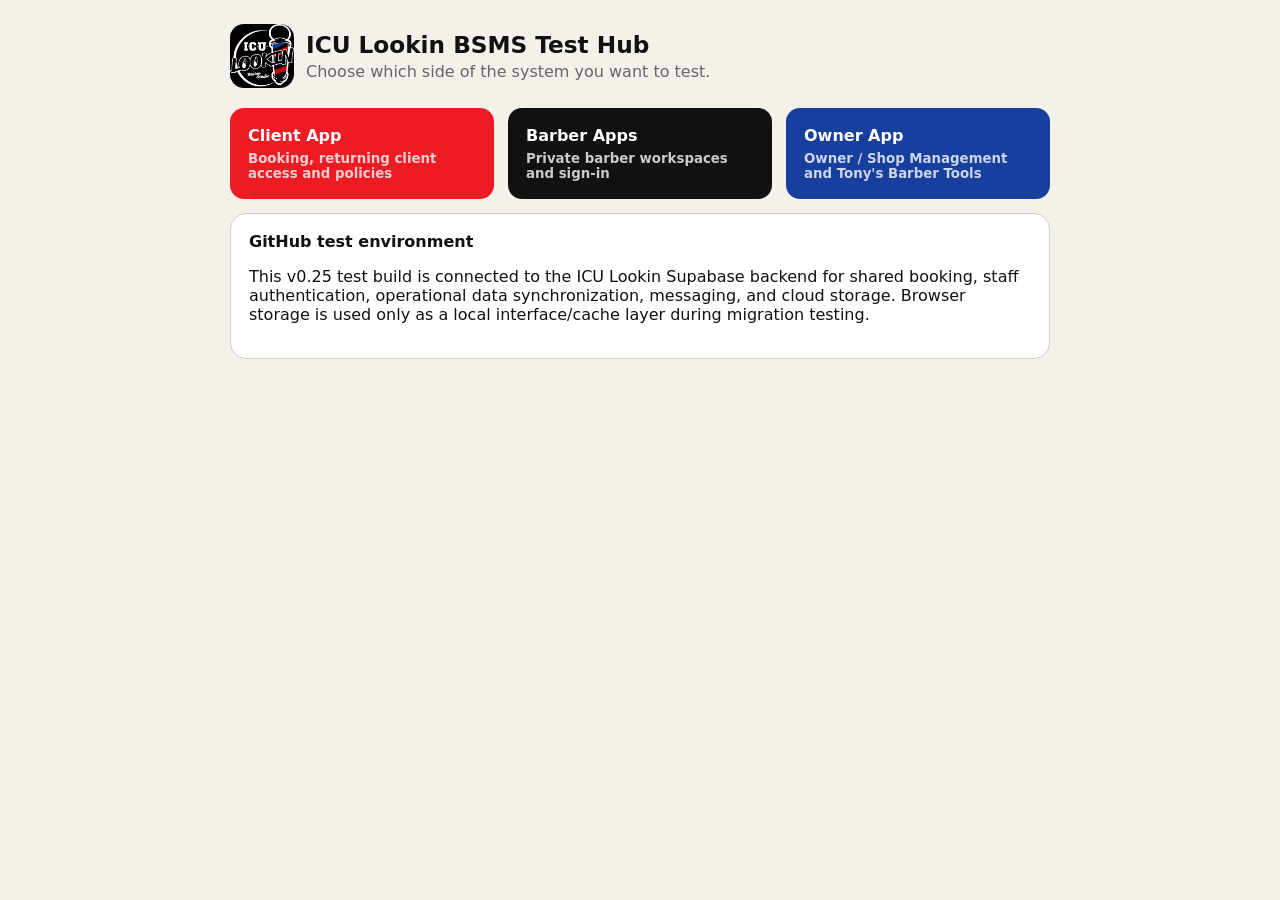
<file: index.html>
<!doctype html><html lang="en"><head><meta charset="utf-8"><meta name="viewport" content="width=device-width,initial-scale=1,viewport-fit=cover"><title>ICU Lookin BSMS Test Hub</title><link rel="icon" href="assets/icons/customer.png"><style>:root{--red:#ed1c24;--blue:#173f9e;--ink:#111;--bg:#f4f1eb;--panel:#fff;--line:#d5cec2}*{box-sizing:border-box}body{margin:0;padding:24px;font-family:system-ui,-apple-system,"Segoe UI",sans-serif;background:var(--bg);color:var(--ink)}main{max-width:820px;margin:auto}.brand{display:flex;gap:12px;align-items:center;margin-bottom:20px}.brand img{width:64px;height:64px;border-radius:14px;object-fit:cover}.brand h1{margin:0;font-size:1.45rem}.brand p{margin:.3rem 0 0;color:#666}.grid{display:grid;grid-template-columns:repeat(3,minmax(0,1fr));gap:14px}.card,.button,button{display:block;width:100%;padding:18px;border:0;border-radius:14px;background:#111;color:#fff;text-decoration:none;font-weight:900;font-size:16px;cursor:pointer;text-align:left}.card small{display:block;font-weight:600;opacity:.78;margin-top:.35rem}.client{background:var(--red)}.barber{background:#111}.owner{background:var(--blue)}.secondary{background:#555}.danger{background:#851b1b}.panel{background:#fff;border:1px solid var(--line);border-radius:16px;padding:18px;margin:14px 0}.actions{display:flex;gap:10px;flex-wrap:wrap}.actions>*{width:auto}dialog{width:min(94vw,560px);border:0;border-radius:18px;padding:0;box-shadow:0 25px 80px rgba(0,0,0,.38)}dialog::backdrop{background:rgba(0,0,0,.65)}.modal{padding:22px}.modal h2{margin-top:0}.field{display:grid;gap:6px;margin:12px 0}.field input{width:100%;padding:14px;border:1px solid #999;border-radius:9px;font-size:16px}.check{display:flex;gap:9px;align-items:flex-start;margin:14px 0}.status{min-height:1.4em;color:#8b1e1e;font-weight:800}.policy-layout{display:grid;grid-template-columns:220px 1fr;gap:14px;height:min(62vh,520px)}.policy-buttons{overflow:auto;display:grid;align-content:start;gap:6px}.policy-buttons button{padding:11px;background:#444}.policy-text{overflow:auto;border:1px solid var(--line);border-radius:12px;padding:14px}.policy-text h3{margin-top:0}@media(max-width:650px){body{padding:16px}.grid{grid-template-columns:1fr}.policy-layout{grid-template-columns:1fr;grid-template-rows:180px 1fr}.actions>*{width:100%}}</style></head><body><main><div class="brand"><img src="assets/icu-lookin-logo.jpeg" alt="ICU Lookin logo"><div><h1>ICU Lookin BSMS Test Hub</h1><p>Choose which side of the system you want to test.</p></div></div><div class="grid"><a class="card client" href="CLIENT_LAUNCHER.html">Client App<small>Booking, returning client access and policies</small></a><a class="card barber" href="BARBER_LAUNCHER.html">Barber Apps<small>Private barber workspaces and sign-in</small></a><a class="card owner" href="OWNER_LAUNCHER.html">Owner App<small>Owner / Shop Management and Tony's Barber Tools</small></a></div><section class="panel"><strong>GitHub test environment</strong><p>This v0.25 test build is connected to the ICU Lookin Supabase backend for shared booking, staff authentication, operational data synchronization, messaging, and cloud storage. Browser storage is used only as a local interface/cache layer during migration testing.</p></section></main></body></html>
</file>
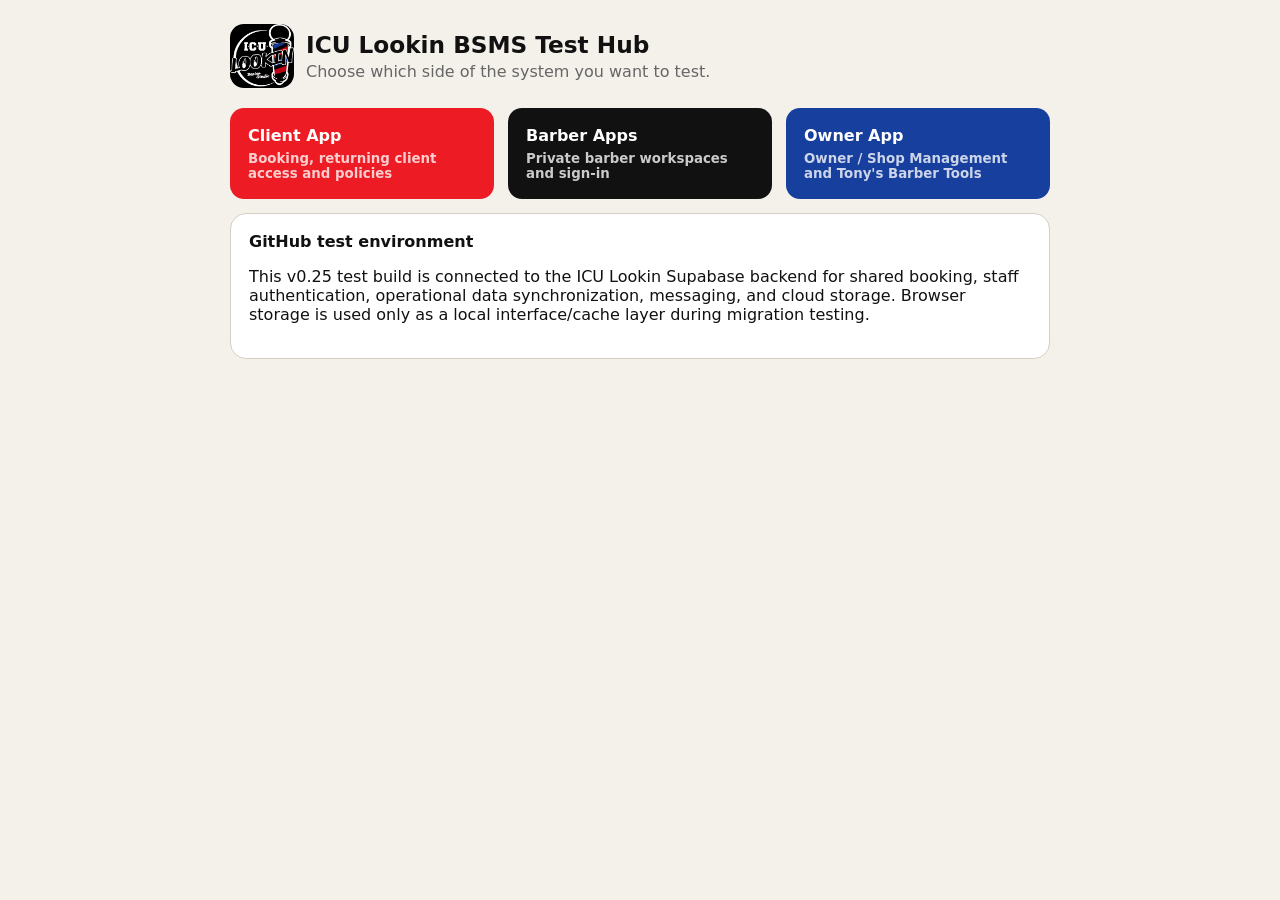
<file: APP_LAUNCHER.html>
<!doctype html><html><head><meta charset="utf-8"><meta http-equiv="refresh" content="0;url=index.html"><title>ICU Lookin Test Hub</title></head><body><p>Opening ICU Lookin Test Hub…</p><a href="index.html">Continue</a></body></html>
</file>
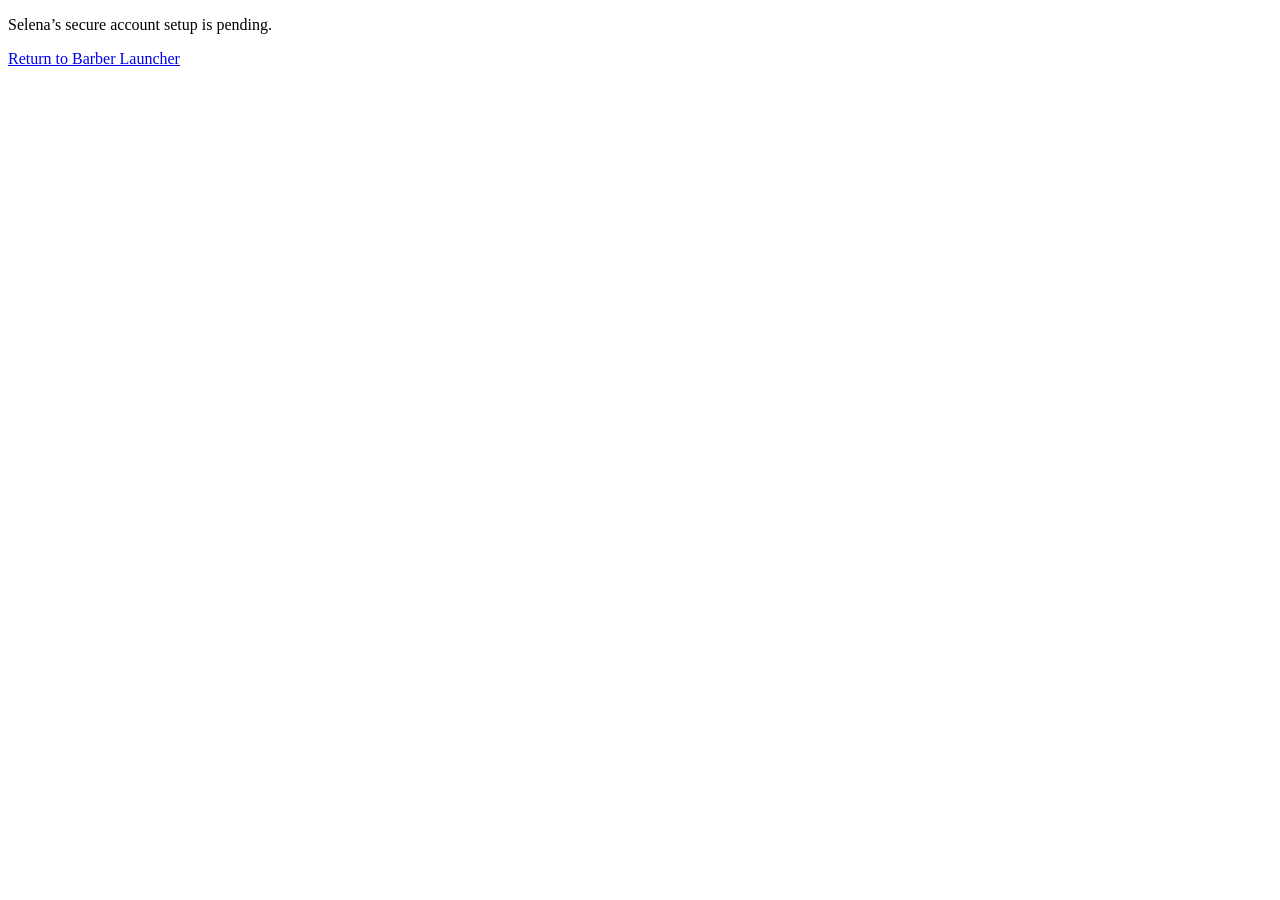
<file: SELENA_BARBER_APP.html>
<!doctype html><html lang="en"><head><meta charset="utf-8"><meta name="viewport" content="width=device-width,initial-scale=1"><title>Selena Barber App | ICU Lookin</title></head><body><p>Selena’s secure account setup is pending.</p><p><a href="BARBER_LAUNCHER.html">Return to Barber Launcher</a></p></body></html>
</file>
